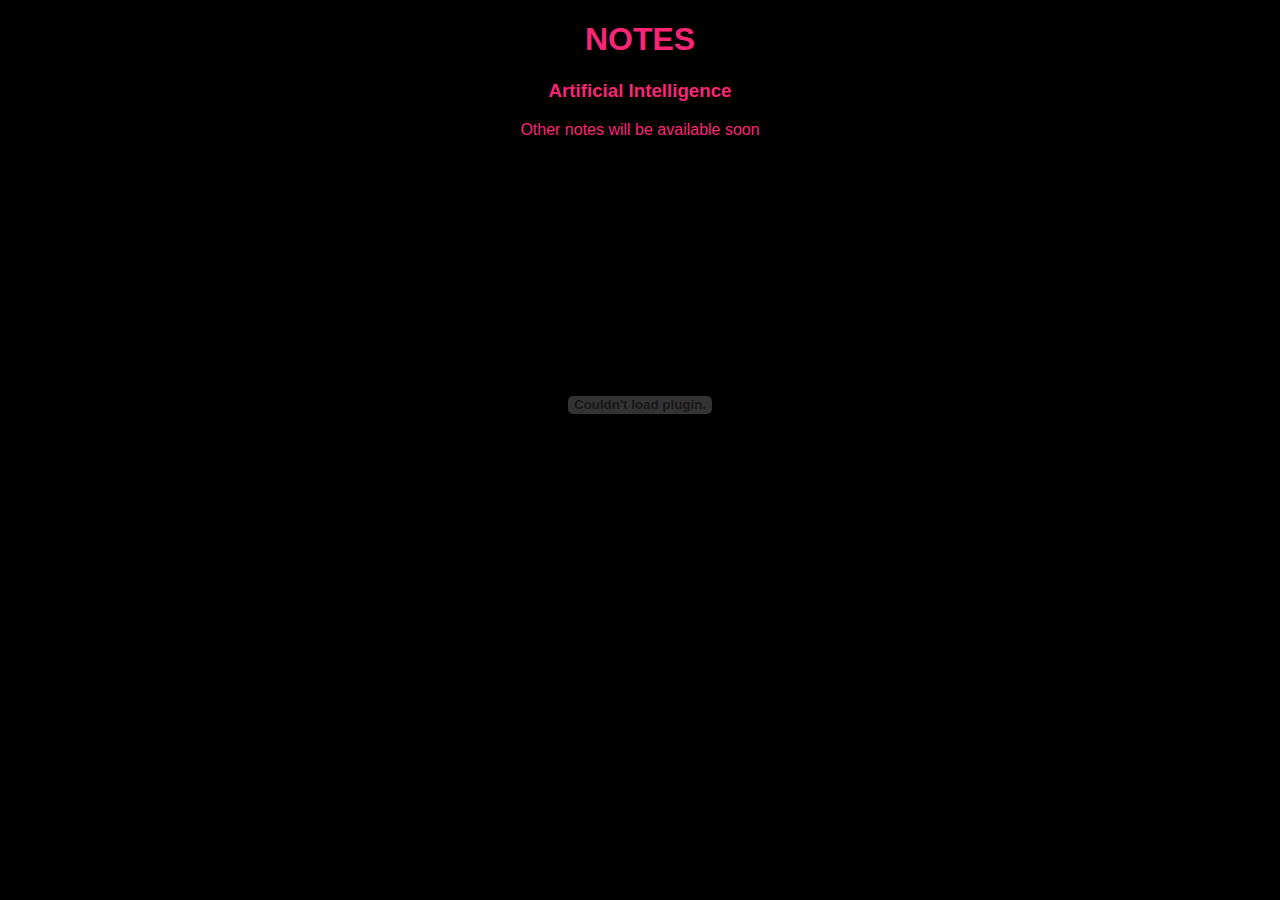
<file: notes.html>
<!DOCTYPE html>
<html lang="en">
<head>
    <meta charset="UTF-8">
    <meta name="viewport" content="width=device-width, initial-scale=1.0">
    <title>Document</title>
</head>
<body style="background-color: black;">
   
	<center>
		<h1 style="color: #FB2576; font-family:'Montserrat',sans-serif ;">NOTES</h1>
		<h3 style="color: #FB2576; font-family: 'Montserrat',sans-serif;">Artificial Intelligence</h3>
        <p style="color: #FB2576; font-family: 'Montserrat',sans-serif;">Other notes will be available soon</p>
		<object data=
"Notes\Document 1 2.pdf"
				width="800"
				height="500">
		</object>
	</center>

</body>
</html>
</file>
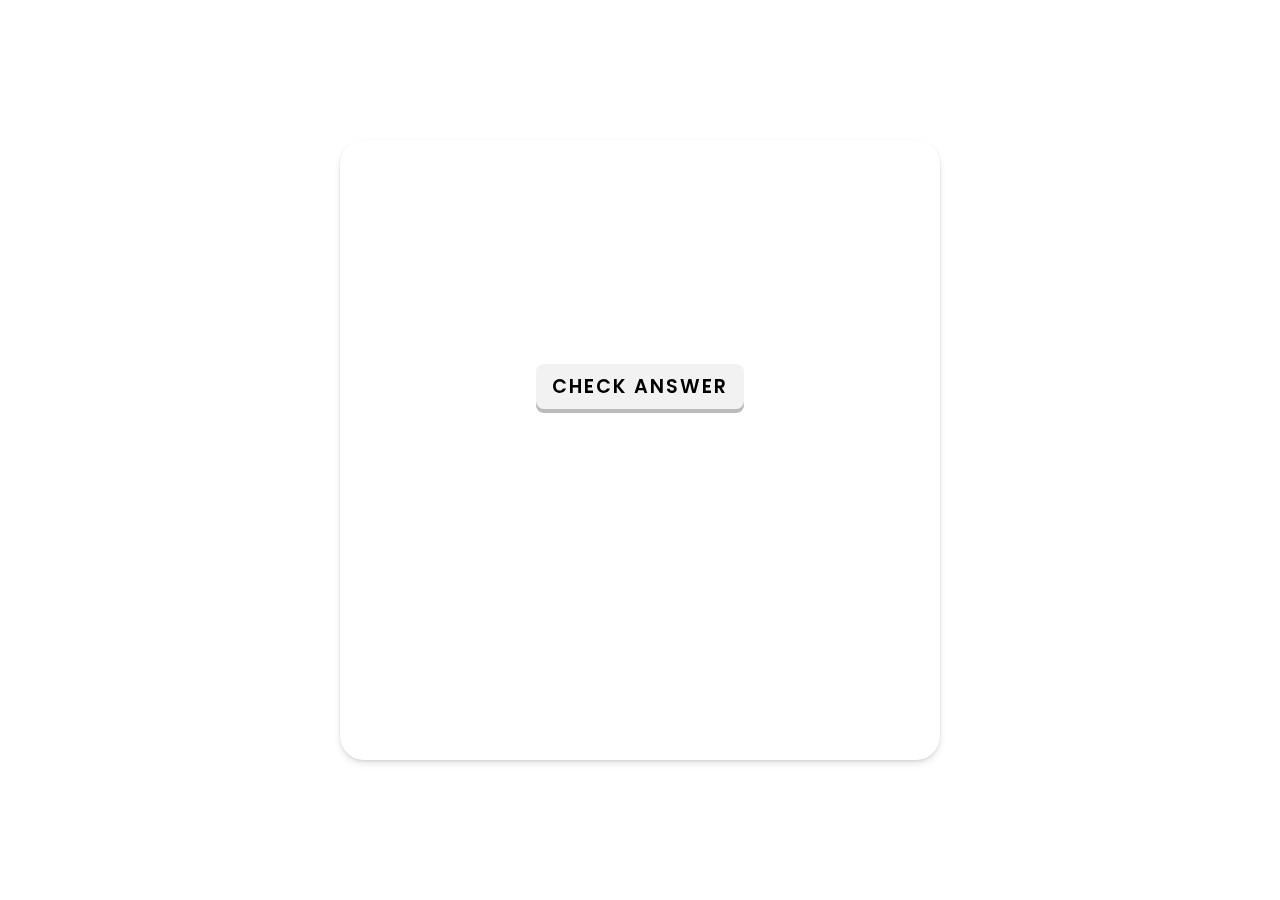
<file: Quiz.html>
<!DOCTYPE html>
<html lang="en">
<head>
    <meta charset="UTF-8">
    <meta http-equiv="X-UA-Compatible" content="IE=edge">
    <meta name="viewport" content="width=device-width, initial-scale=1.0">
    <title>Quiz Game - API Project</title>
    <link rel="stylesheet" href="https://cdnjs.cloudflare.com/ajax/libs/font-awesome/6.0.0-beta2/css/all.min.css" integrity="sha512-YWzhKL2whUzgiheMoBFwW8CKV4qpHQAEuvilg9FAn5VJUDwKZZxkJNuGM4XkWuk94WCrrwslk8yWNGmY1EduTA==" crossorigin="anonymous" referrerpolicy="no-referrer" />
    <link rel = "stylesheet" href = "css\quiz.css">
</head>
<body class = "flex">
    
    <div class = "wrapper">
        <div class = "quiz-container">
            <div class = "quiz-head">
                <h1 class = "quiz-title">Quiz Game</h1>
                <div class = "quiz-score flex">
                    <span id = "correct-score"></span>/<span id = "total-question"></span>
                </div>
            </div>
            <div class = "quiz-body">
                <h2 class = "quiz-question" id = "question"> </h2>
                <ul class = "quiz-options">
                    
                <div id = "result">
                </div>
            </div>
            <div class = "quiz-foot">
                <button type = "button" id = "check-answer">Check Answer</button>
                <button type = "button" id = "play-again">Play Again!</button>
            </div>
        </div>
    </div>



    <script src = "javascript\quiz.js"></script>
</body>
</html>
</file>
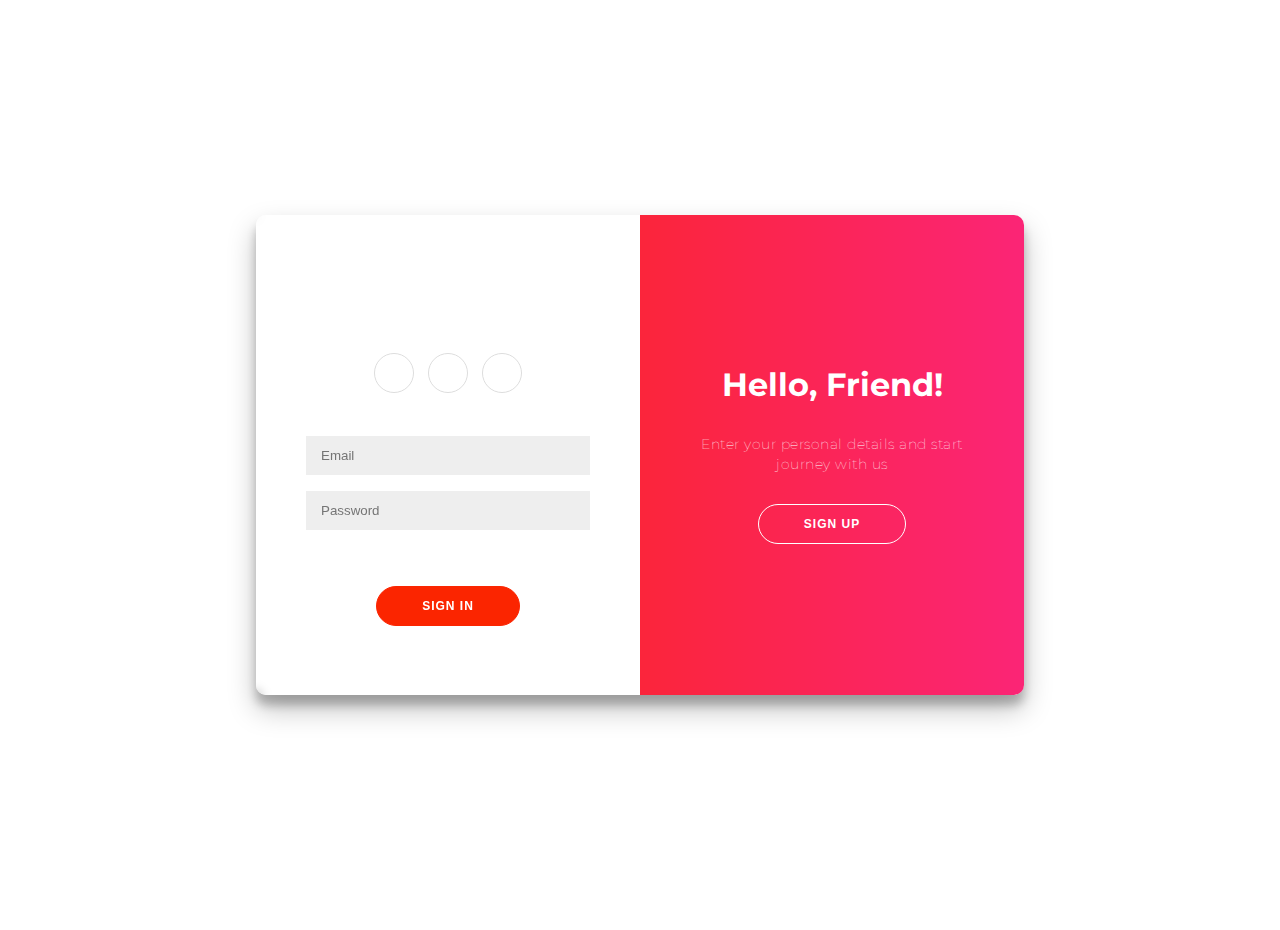
<file: signup.html>
<!DOCTYPE html>
<html lang="en">
<head>
    <meta charset="UTF-8">
    <meta name="viewport" content="width=device-width, initial-scale=1.0">
    <title>Sign Up Form</title>
    <link rel="stylesheet" href="css\signup.css">
    <link rel="stylesheet" href="https://cdnjs.cloudflare.com/ajax/libs/font-awesome/6.4.2/css/all.min.css">
</head>
<body>
    <h1>Sign up form</h1>
<div class="container" id="container">
	<div class="form-container sign-up-container">
		<form action="#">
			<h1>Create Account</h1>
			<div class="social-container">
				<a href="#" class="social"><i class="fab fa-facebook-f" style="color: #ffffff;"></i></a>
				<a href="#" class="social"><i class="fab fa-google-plus-g" style="color: #ffffff;"></i></a>
				<a href="#" class="social"><i class="fab fa-linkedin-in" style="color: #ffffff;"></i></a>
			</div>
			<span>or use your email for registration</span>
			<input type="text" placeholder="Name" required />
			<input type="email" placeholder="Email" required/>
			<input type="password" placeholder="Password" required />
			<button>Sign Up</button>
		</form>
	</div>
	<div class="form-container sign-in-container">
		<form action="#">
			<h1>Sign in</h1>
			<div class="social-container">
				<a href="#" class="social"><i class="fab fa-facebook-f "style="color: #ffffff;"></i></a>
				<a href="#" class="social"><i class="fab fa-google-plus-g" style="color: #ffffff;"></i></a>
				<a href="#" class="social"><i class="fab fa-linkedin-in" style="color: #ffffff;"></i></a>
			</div>
			<span>or use your account</span>
			<input type="email" placeholder="Email" required/>
			<input type="password" placeholder="Password" required/>
			<a href="#">Forgot your password?</a>
			<button>Sign In</button>
		</form>
	</div>
	<div class="overlay-container">
		<div class="overlay">
			<div class="overlay-panel overlay-left">
				<h1>Welcome Back!</h1>
				<p>To keep connected with us please login with your personal info</p>
				<button class="ghost" id="signIn">Sign In</button>
			</div>
			<div class="overlay-panel overlay-right">
				<h1>Hello, Friend!</h1>
				<p>Enter your personal details and start journey with us</p>
				<button class="ghost" id="signUp">Sign Up</button>
			</div>
		</div>
	</div>
</div>


<script src="javascript\signup.js"></script>
</body>
</html>
</file>
